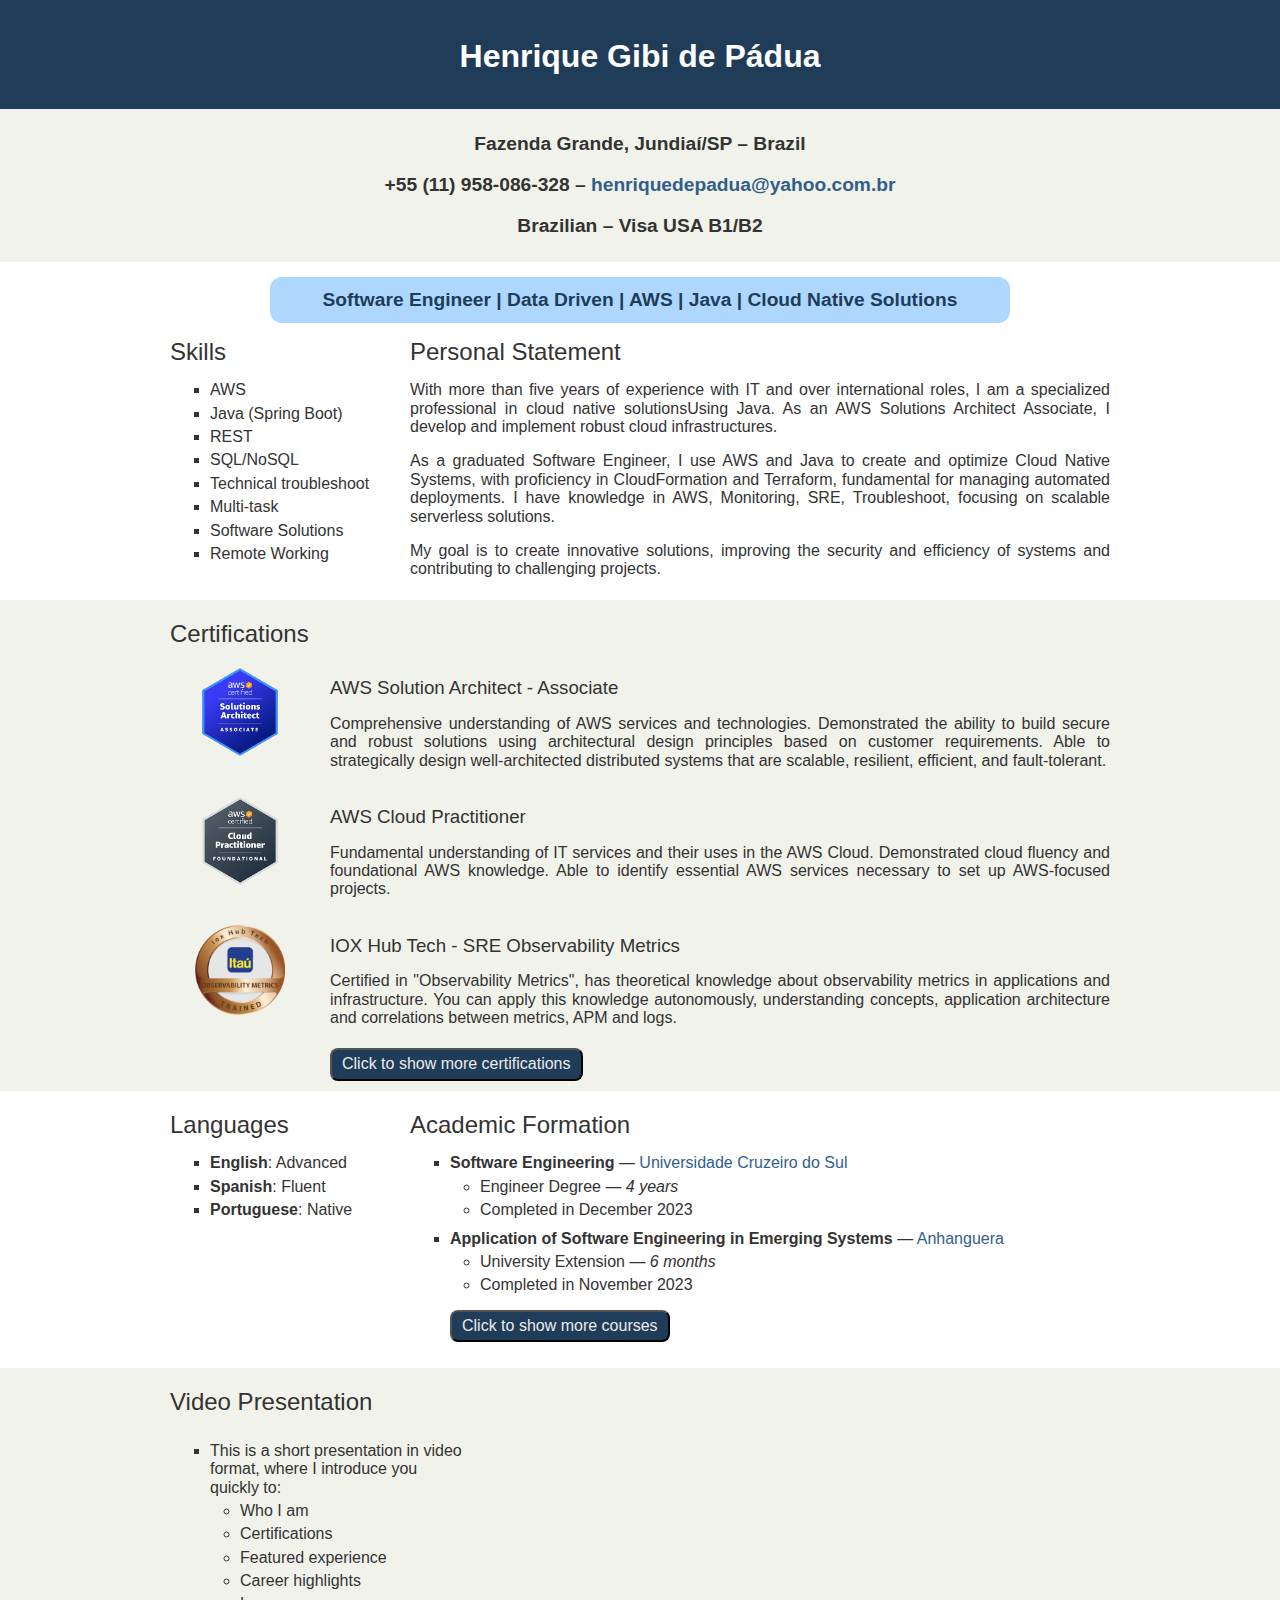
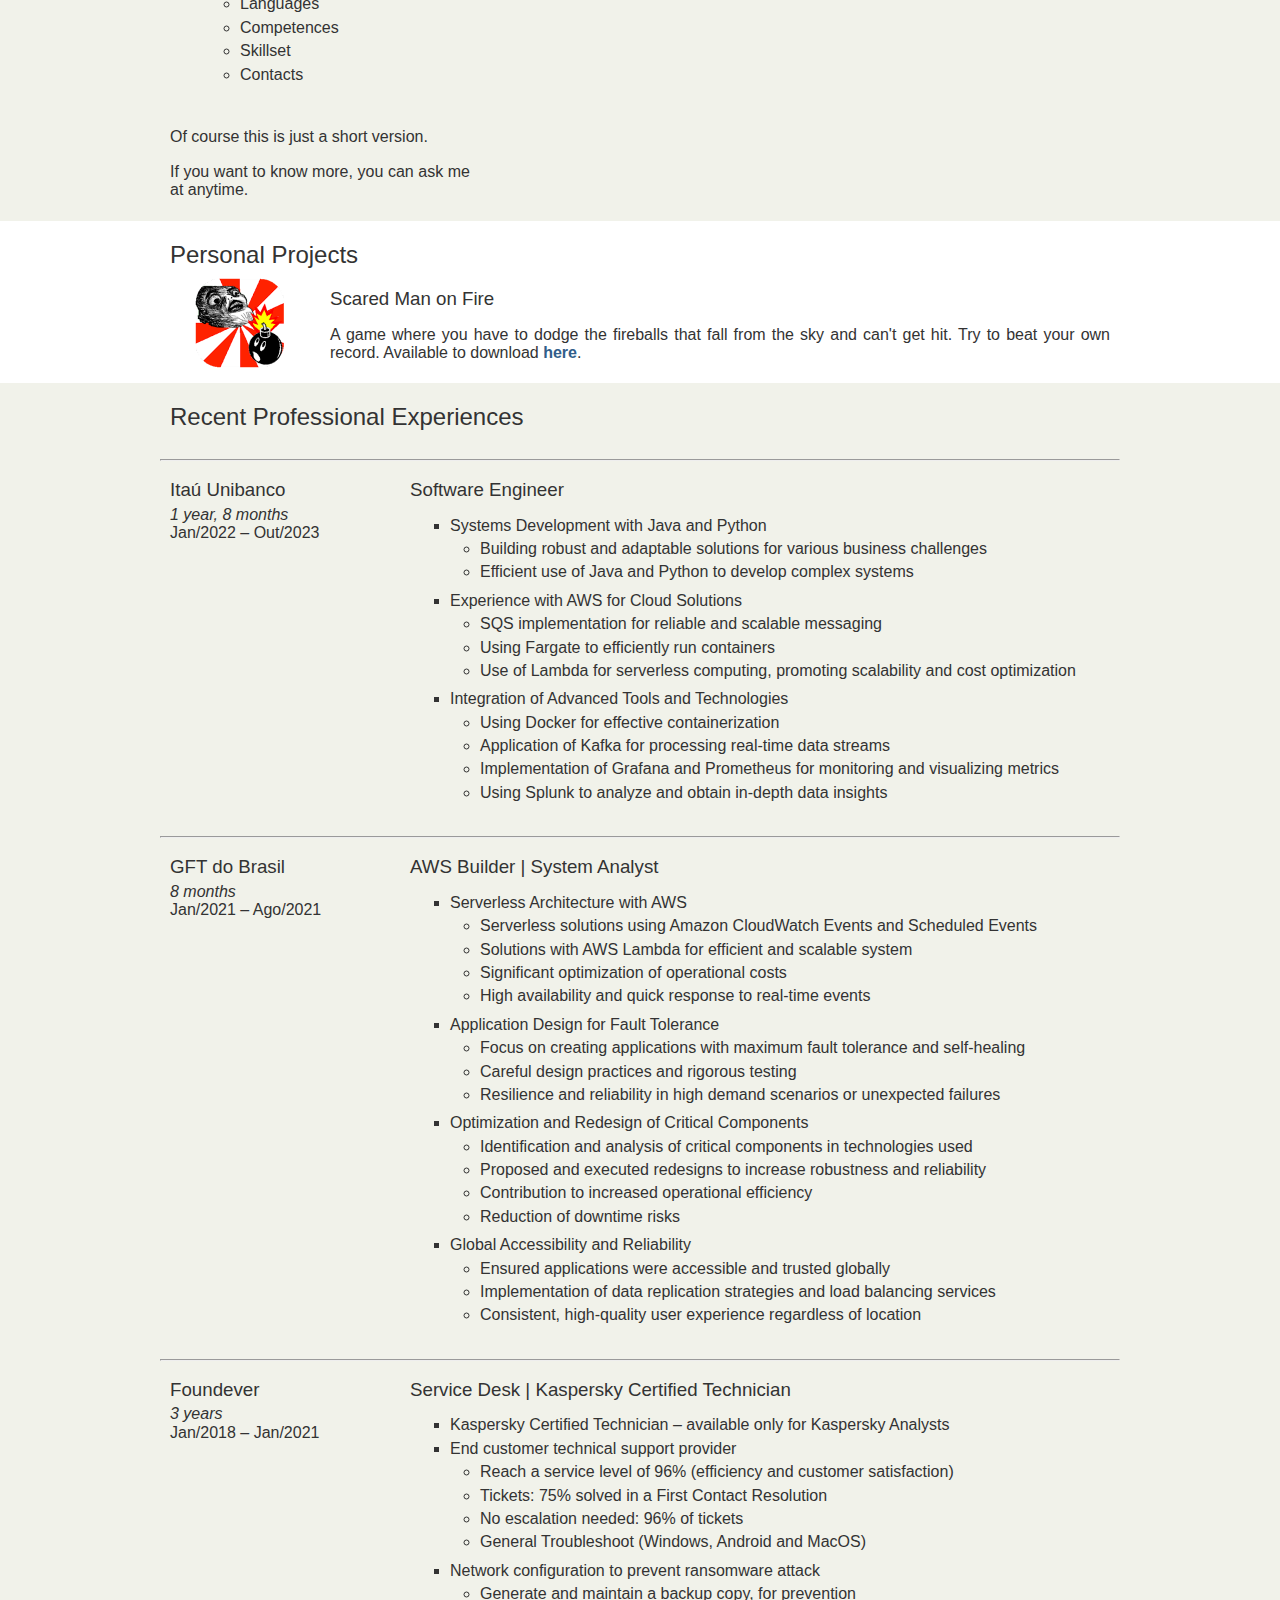
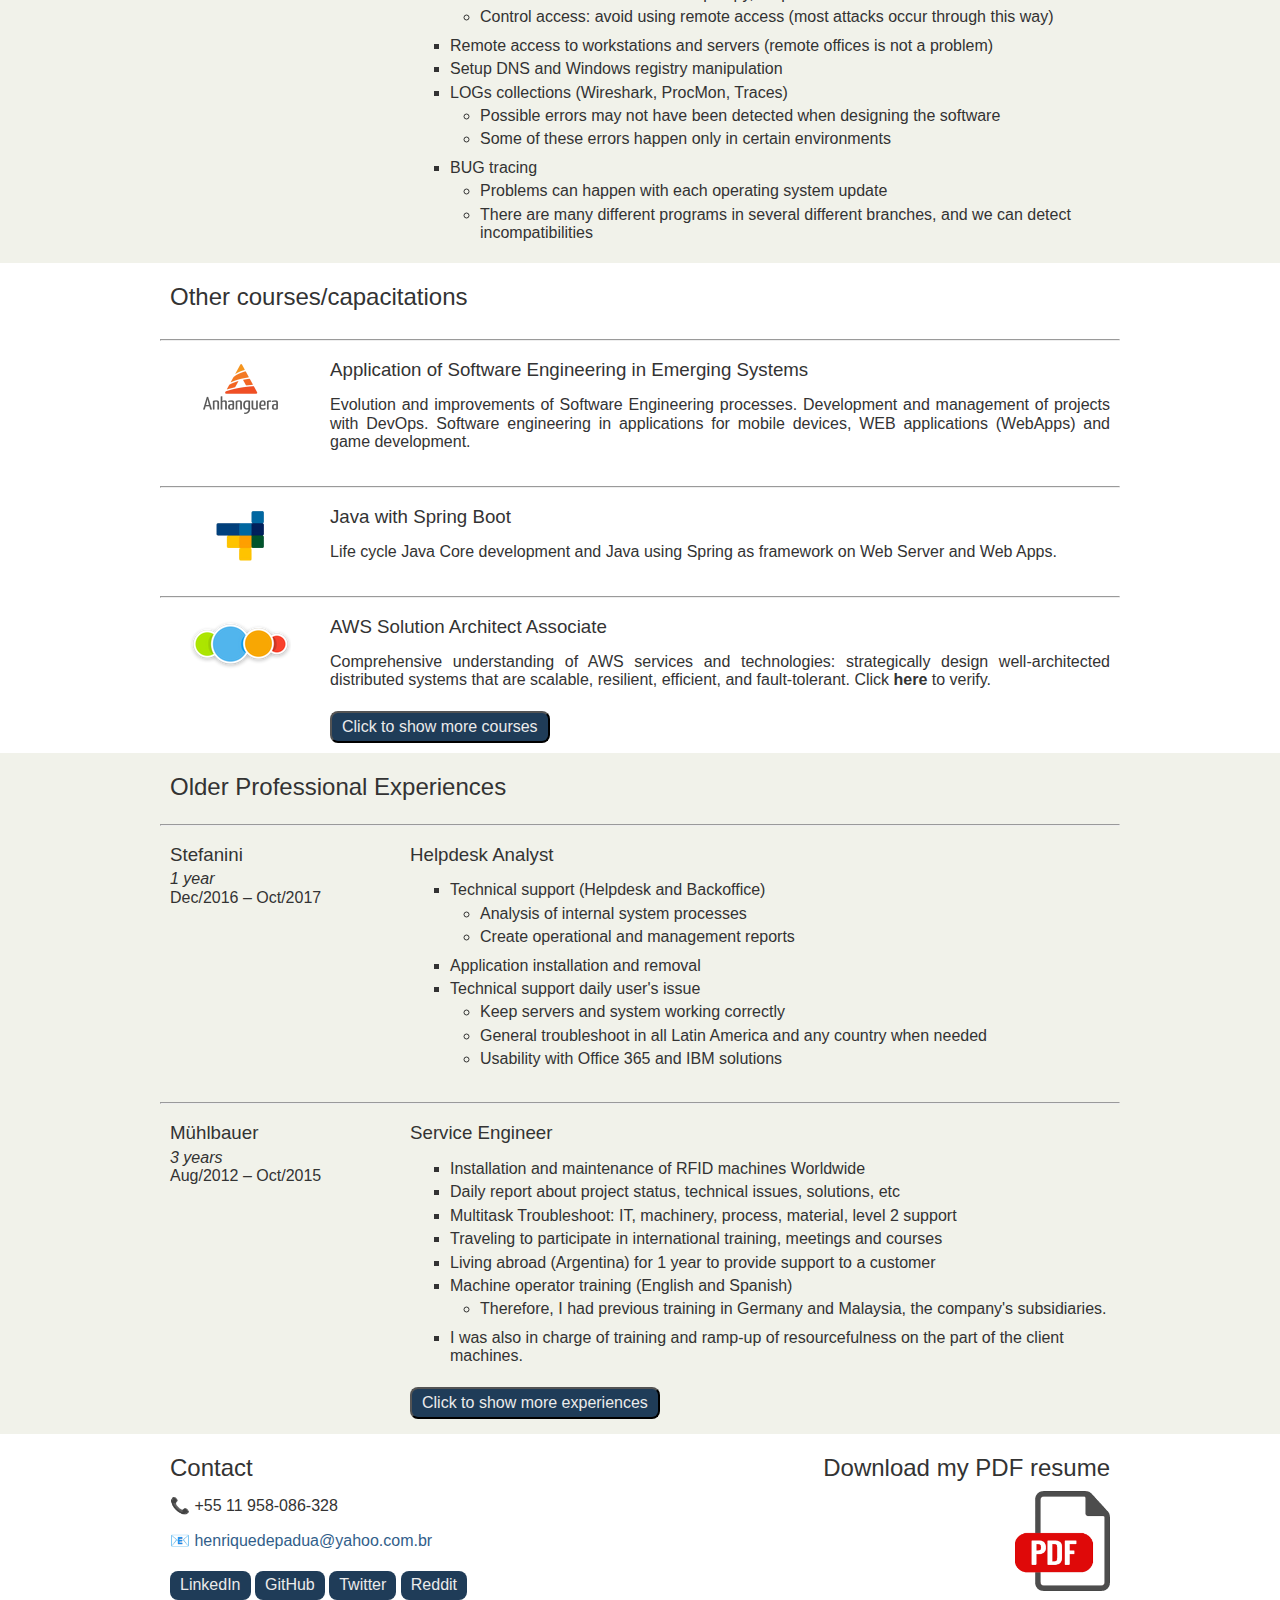
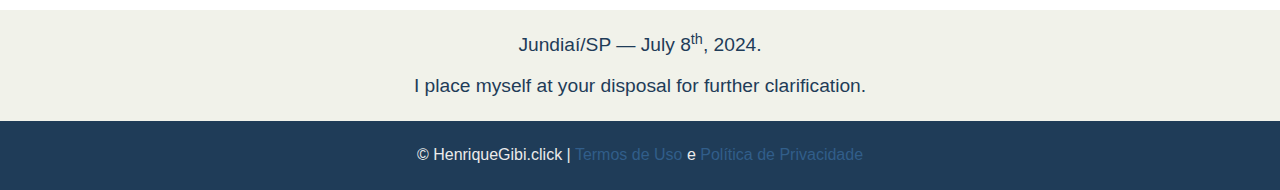
<file: index.html>
<!DOCTYPE html>
<!--

    BEFORE INSPECTING MY RESUME PAGE: thank you for inspecting my resume page!
    I am not a front-end engineer, so please, be patient with my code, hahahahaha!!!

-->
<html lang="en">

<head>
    <meta charset="UTF-8">
    <meta name="viewport" content="width=device-width, initial-scale=1.0">
    <meta name="description"
        content="Data Engineer which is able to propose Cloud Native Solution using AWS features." />
    <title>Henrique Gibi de Pádua</title>
    <link rel="icon" type="image/x-icon" href="img\favicon.png">
    <link rel="stylesheet" type="text/css" href="css\normalize.css">
    <link rel="stylesheet" type="text/css" href="css\style.css">
    <script async src="https://www.googletagmanager.com/gtag/js?id=G-5BGQCBH12Y"></script>
    <script>
        window.dataLayer = window.dataLayer || [];
        function gtag() { dataLayer.push(arguments); }
        gtag('js', new Date());
        gtag('config', 'G-5BGQCBH12Y');
    </script>
</head>

<body>
    <div class="header">
        <div class="linha">
            <header>
                <div class="coluna col12">
                    <br>
                    <h2 class="topo">Henrique Gibi de Pádua</h2>
                    <br>
                </div>
            </header>
        </div>
    </div>
    <div class="subheader">
        <div class="linha">
            <div class="coluna col12">
                <p>Fazenda Grande, Jundiaí/SP – Brazil</p>
                <p>+55 (11) 958-086-328 – <a href="mailto:henriquedepadua@yahoo.com.br">henriquedepadua@yahoo.com.br</a>
                </p>
                <p>Brazilian – Visa USA B1/B2</p>
            </div>
        </div>
    </div>
    <div class="linha">
        <section>
            <div class="coluna col12">
                <h1 id="titularidade">
                    Software Engineer | Data Driven | AWS | Java | Cloud Native Solutions
                </h1>
            </div>
        </section>
        <section>
            <div class="coluna col3">
                <h2>Skills</h2>
                <ul class="marcador-1">
                    <li>AWS</li>
                    <li>Java (Spring Boot)</li>
                    <li>REST</li>
                    <li>SQL/NoSQL</li>
                    <li>Technical troubleshoot</li>
                    <li>Multi-task</li>
                    <li>Software Solutions</li>
                    <li>Remote Working</li>
                    <!--
                    <li>Data Enginerring</li>
                    <li>AWS Cloud Computing</li>
                    <li>Data Warehouse</li>
                    <li>Data Warehouse</li>
                    <li>Data Modeling</li>
                    <li>Data Pipeline</li>
                    <li>Snowflake</li>
                    <li>ETL/ELT</li>
                    <li>Data Modeling</li>
                    <li>Snowflake</li>
                    <li>Data Pipeline</li>
                    <li>Python</li>
                    <li>ETL</li>
                    <li>SQL</li>
                    -->
                </ul>
            </div>
            <div class="coluna col9">
                <h2>Personal Statement</h2>
                <p>With more than five years of experience with IT and over international roles, I am a specialized professional in cloud native solutionsUsing Java. As an AWS Solutions Architect Associate, I develop and implement robust cloud infrastructures.</p>
                <p>As a graduated Software Engineer, I use AWS and Java to create and optimize Cloud Native Systems, with proficiency in CloudFormation and Terraform, fundamental for managing automated deployments. I have knowledge in AWS, Monitoring, SRE, Troubleshoot, focusing on scalable serverless solutions.</p>
                <p>My goal is to create innovative solutions, improving the security and efficiency of systems and contributing to challenging projects.</p>
                <!--
                <p>I am an enthusiastic professional about technology, specializing in cloud solutions and data analysis. As an AWS Solutions Architect Associate, I develop and implement robust cloud infrastructures.</p>
                <p>As a Data Engineer, I use Python and Java to optimize Data Pipelines, with proficiency in ETL and SQL, fundamental for managing large data sets and databases. I have knowledge in Data Warehouse, Data Modeling and experience with Snowflake, focusing on scalable data storage solutions.</p>
                <p>With attention to detail I excel at creating data models and transforming raw information into meaningful insights. My dedication to innovation motivates me to explore the technologies so that the solutions I develop are cutting edge.</p>
                <p>Fluent in English and Spanish, I have strong customer service experience and am committed to continuous learning.</p>
                <p>My goal is to create innovative solutions, improving the security and efficiency of systems and contributing to challenging projects. I am truly passionate, about shaping the future of data engineering and making contributions to projects that harness the power of information.</p>
                -->
            </div>
        </section>
    </div>
    <div class="background-beje">
        <div class="linha">
            <section>
                <div class="coluna col12">
                    <h2>Certifications</h2>
                </div>
            </section>
        </div>
    </div>
    <div class="background-beje">
        <div class="linha">
            <section>
                <div class="coluna col2">
                    <div>
                        <img class="img-icone" src="img\aws-certified-solutions-architect-associate.png">
                    </div>
                </div>
                <div class="coluna col10">
                    <div>
                        <h3>AWS Solution Architect - Associate</h3>
                        <p>Comprehensive understanding of AWS services and technologies. Demonstrated the ability to build secure and robust solutions using architectural design principles based on customer requirements. Able to strategically design well-architected distributed systems that are scalable, resilient, efficient, and fault-tolerant.</p>
                    </div>
                </div>
            </section>
        </div>
    </div>
    <div class="background-beje">
        <div class="linha">
            <section>
                <div class="coluna col2">
                    <div>
                        <img class="img-icone" src="img\aws-certified-cloud-practitioner.png">
                    </div>
                </div>
                <div class="coluna col10">
                    <div>
                        <h3>AWS Cloud Practitioner</h3>
                        <p>Fundamental understanding of IT services and their uses in the AWS Cloud. Demonstrated cloud fluency and foundational AWS knowledge. Able to identify essential AWS services necessary to set up AWS-focused projects.</p>
                    </div>
                </div>
            </section>
        </div>
    </div>
    <div class="background-beje">
        <div class="linha">
            <section>
                <div class="coluna col2">
                    <div>
                        <img class="img-icone" src="img\itau-metrics.png">
                    </div>
                </div>
                <div class="coluna col10">
                    <div>
                        <h3>IOX Hub Tech - SRE Observability Metrics</h3>
                        <p>Certified in "Observability Metrics", has theoretical knowledge about observability metrics in applications and infrastructure. You can apply this knowledge autonomously, understanding concepts, application architecture and correlations between metrics, APM and logs.</p>
                    </div>
                    <button class="botao" id="show1">
                        Click to show more certifications
                    </button>
                </div>
            </section>
        </div>
    </div>
    <div id="toggle1">
        <div class="background-beje">
            <div class="linha">
                <section>
                    <div class="coluna col2">
                        <div>
                            <img class="img-icone" src="img\oracle-cloud-infrastructure-fundations.png">
                        </div>
                    </div>
                    <div class="coluna col10">
                        <div>
                            <h3>Oracle Cloud Infrastructure Foundations - Associate</h3>
                            <p>Demonstrate fundamental knowledge of public cloud services provided by Oracle Cloud Infrastructure. </p>
                        </div>
                    </div>
                </section>
            </div>
        </div>
        <div class="background-beje">
            <div class="linha">
                <section>
                    <div class="coluna col2">
                        <div>
                            <img class="img-icone" src="img\cert-kaspersky.png">
                        </div>
                    </div>
                    <div class="coluna col10">
                        <div>
                            <h3>Kaspersky Certified Technician</h3>
                            <p>Fundamental understanding of Kaspersky home products and set up. Demonstrated ability to set up and troubleshoot most of issues. Able to support end customers.</p>
                        </div>
                    </div>
                </section>
            </div>
        </div>
    </div>
    <div class="linha">
        <div class="coluna col3">
            <h2>Languages</h2>
            <ul class="marcador-1">
                <li><b>English</b>: Advanced</li>
                <li><b>Spanish</b>: Fluent</li>
                <li><b>Portuguese</b>: Native</li>
            </ul>
        </div>
        <div class="coluna col9">
            <h2>Academic Formation</h2>
            <ul>
                <li class="marcador-1"><b>Software Engineering</b> &#8212 <a href="https://www.cruzeirodosulvirtual.com.br/graduacao/engenharia-de-software/" class="link" target="_blank">Universidade Cruzeiro do Sul</a></li>
                <li class="marcador-2">Engineer Degree &#8212 <i>4 years</i></li>
                <li class="marcador-2 next-li">Completed in December 2023</li>
                <li class="marcador-1"><b>Application of Software Engineering in Emerging Systems</b> &#8212 <a href="https://www.posanhanguera.com.br/evolucao-dos-softwares-aplicacao-da-engenharia-de-software-em-sistemas-emergentes-anhanguera-extensao/p" class="link" target="_blank">Anhanguera</a></li>
                <li class="marcador-2">University Extension &#8212 <i>6 months</i></li>
                <li class="marcador-2 next-li">Completed in November 2023</li>
                <button class="botao" id="show2">
                    Click to show more courses
                </button>
                <div id="toggle2">
                    <li class="marcador-1"><b>Biomedical Systems</b> &#8212 <a href="http://www.fatecsorocaba.edu.br/curso_sb.asp" class="link" target="_blank">Faculdade de Tecnologia de Sorocaba</a></li>
                    <li class="marcador-2">Technologist Degree &#8212 <i>3 years</i></li>
                    <li class="marcador-2 next-li">Completed in June 2011</li>
                </div>
            </ul>
        </div>
    </div>
    <div class="background-beje">
        <div class="linha">
            <section>
                <div class="coluna col12">
                    <h2>Video Presentation</h2>
                </div>
                <div class="coluna col4">
                    <ul>
                        <li class="marcador-1">This is a short presentation in video format, where I introduce you quickly to:</li>
                        <li class="marcador-2">Who I am</li>
                        <li class="marcador-2">Certifications</li>
                        <li class="marcador-2">Featured experience</li>
                        <li class="marcador-2">Career highlights</li>
                        <li class="marcador-2">Languages</li>
                        <li class="marcador-2">Competences</li>
                        <li class="marcador-2">Skillset</li>
                        <li class="marcador-2 next-li">Contacts</li><br>
                    </ul>
                    <p>Of course this is just a short version.</p>
                    <p>If you want to know more, you can ask me at anytime.</p>
                </div>
                <div class="coluna col8">
                    <iframe width="620" height="345" src="https://www.youtube.com/embed/YtdYRBsuwYM?si=_ZRmREzMg-uS3iiy"
                        title="YouTube video player" frameborder="0"
                        allow="accelerometer; autoplay; clipboard-write; encrypted-media; gyroscope; picture-in-picture; web-share"
                        referrerpolicy="strict-origin-when-cross-origin" allowfullscreen></iframe>
                </div>
            </section>
        </div>
    </div>
    <div class="background">
        <div class="linha">
            <section>
                <div class="coluna col12">
                    <h2>Personal Projects</h2>
                </div>
                <div class="coluna col2">
                    <div>
                        <img class="img-icone" src="img/smof.png">
                    </div>
                </div>
                <div class="coluna col10">
                    <div>
                        <h3>Scared Man on Fire</h3>
                        <p>A game where you have to dodge the fireballs that fall from the sky and can't get hit. Try to beat your own record. Available to download <a href="https://play.google.com/store/apps/details?id=blogdohenriquegibi.blogspot.com.scaredmanonfire" class="link" target="_blank"><strong>here</strong></a>.</p>
                    </div>
                </div>
            </section>
        </div>
    </div>
    <div class="background-beje">
        <div class="linha">
            <div class="coluna col12">
                <h2>Recent Professional Experiences</h2>
            </div>
        </div>
        <div class="linha">
            <hr>
            <div class="coluna col3">
                <h3>Itaú Unibanco</h3>
                <i>1 year, 8 months</i><br>
                Jan/2022 – Out/2023
            </div>
            <div class="coluna col9">
                <h3>Software Engineer</h3>
                <ul>
                    <li class="marcador-1">Systems Development with Java and Python</li>
                    <li class="marcador-2">Building robust and adaptable solutions for various business challenges</li>
                    <li class="marcador-2 next-li">Efficient use of Java and Python to develop complex systems</li>
                    <li class="marcador-1">Experience with AWS for Cloud Solutions</li>
                    <li class="marcador-2">SQS implementation for reliable and scalable messaging</li>
                    <li class="marcador-2">Using Fargate to efficiently run containers</li>
                    <li class="marcador-2 next-li">Use of Lambda for serverless computing, promoting scalability and cost optimization</li>
                    <li class="marcador-1">Integration of Advanced Tools and Technologies</li>
                    <li class="marcador-2">Using Docker for effective containerization</li>
                    <li class="marcador-2">Application of Kafka for processing real-time data streams</li>
                    <li class="marcador-2">Implementation of Grafana and Prometheus for monitoring and visualizing metrics</li>
                    <li class="marcador-2">Using Splunk to analyze and obtain in-depth data insights</li>
                </ul>
            </div>
        </div>
        <div class="linha">
            <hr>
            <div class="coluna col3">
                <h3>GFT do Brasil</h3>
                <i>8 months</i><br>
                Jan/2021 – Ago/2021
            </div>
            <div class="coluna col9">
                <h3>AWS Builder | System Analyst</h3>
                <ul>
                    <li class="marcador-1">Serverless Architecture with AWS</li>
                    <li class="marcador-2">Serverless solutions using Amazon CloudWatch Events and Scheduled Events</li>
                    <li class="marcador-2">Solutions with AWS Lambda for efficient and scalable system</li>
                    <li class="marcador-2">Significant optimization of operational costs</li>
                    <li class="marcador-2 next-li">High availability and quick response to real-time events</li>
                    <li class="marcador-1">Application Design for Fault Tolerance</li>
                    <li class="marcador-2">Focus on creating applications with maximum fault tolerance and self-healing</li>
                    <li class="marcador-2">Careful design practices and rigorous testing</li>
                    <li class="marcador-2 next-li">Resilience and reliability in high demand scenarios or unexpected failures</li>
                    <li class="marcador-1">Optimization and Redesign of Critical Components</li>
                    <li class="marcador-2">Identification and analysis of critical components in technologies used</li>
                    <li class="marcador-2">Proposed and executed redesigns to increase robustness and reliability</li>
                    <li class="marcador-2">Contribution to increased operational efficiency</li>
                    <li class="marcador-2 next-li">Reduction of downtime risks</li>
                    <li class="marcador-1">Global Accessibility and Reliability</li>
                    <li class="marcador-2">Ensured applications were accessible and trusted globally</li>
                    <li class="marcador-2">Implementation of data replication strategies and load balancing services</li>
                    <li class="marcador-2">Consistent, high-quality user experience regardless of location</li>
                </ul>
            </div>
        </div>
        <div class="linha">
            <hr>
            <div class="coluna col3">
                <h3>Foundever</h3>
                <i>3 years</i><br>
                Jan/2018 – Jan/2021
            </div>
            <div class="coluna col9">
                <h3>Service Desk | Kaspersky Certified Technician</h3>
                <ul>
                    <li class="marcador-1">Kaspersky Certified Technician – available only for Kaspersky Analysts</li>
                    <li class="marcador-1">End customer technical support provider</li>
                    <li class="marcador-2">Reach a service level of 96% (efficiency and customer satisfaction)</li>
                    <li class="marcador-2">Tickets: 75% solved in a First Contact Resolution </li>
                    <li class="marcador-2">No escalation needed: 96% of tickets</li>
                    <li class="marcador-2 next-li">General Troubleshoot (Windows, Android and MacOS)</li>
                    <li class="marcador-1">Network configuration to prevent ransomware attack</li>
                    <li class="marcador-2">Generate and maintain a backup copy, for prevention</li>
                    <li class="marcador-2 next-li">Control access: avoid using remote access (most attacks occur through this way)</li>
                    <li class="marcador-1">Remote access to workstations and servers (remote offices is not a problem)</li>
                    <li class="marcador-1">Setup DNS and Windows registry manipulation</li>
                    <li class="marcador-1">LOGs collections (Wireshark, ProcMon, Traces)</li>
                    <li class="marcador-2">Possible errors may not have been detected when designing the software</li>
                    <li class="marcador-2 next-li">Some of these errors happen only in certain environments</li>
                    <li class="marcador-1">BUG tracing</li>
                    <li class="marcador-2">Problems can happen with each operating system update</li>
                    <li class="marcador-2">There are many different programs in several different branches, and we can detect incompatibilities</li>
                </ul>
            </div>
        </div>
    </div>
    <div class="background">
        <div class="linha">
            <div class="coluna col12">
                <h2>Other courses/capacitations</h2>
            </div>
        </div>
        <div class="linha">
            <hr>
            <div class="coluna col2">
                <img class="img-course" src="img/anhanguera.png">
            </div>
            <div class="coluna col10">
                <h3>Application of Software Engineering in Emerging Systems</h3>
                <p>Evolution and improvements of Software Engineering processes. Development and management of projects with DevOps. Software engineering in applications for mobile devices, WEB applications (WebApps) and game development.</p>
            </div>
        </div>
        <div class="linha">
            <hr>
            <div class="coluna col2">
                <img class="img-course" src="img/targettrust.png">
            </div>
            <div class="coluna col10">
                <h3>Java with Spring Boot</h3>
                <p>Life cycle Java Core development and Java using Spring as framework on Web Server and Web Apps.</p>
            </div>
        </div>
        <div class="linha">
            <hr>
            <div class="coluna col2">
                <img class="img-course" src="img/cantril.png">
            </div>
            <div class="coluna col10">
                <h3>AWS Solution Architect Associate</h3>
                <p>Comprehensive understanding of AWS services and technologies: strategically design well-architected distributed systems that are scalable, resilient, efficient, and fault-tolerant. Click <a target="_blank"><strong>here</strong></a> to verify.</p>
                <button class="botao" id="show3">
                    Click to show more courses
                </button>
            </div>
        </div>
        <div id="toggle3">
            <div class="linha">
                <hr>
                <div class="coluna col2">
                    <img class="img-course" src="img/udemy3.png">
                </div>
                <div class="coluna col10">
                    <h3>AWS DevOps - Dynamic Website</h3>
                    <p>Hosted a dynamic website using some AWS serverless services, such as CDN, S3 and Lambda. Click <a href="https://www.udemy.com/certificate/UC-72cef1e1-0626-42ed-bbbf-55ee73c1dd15/" class="link" target="_blank"><strong>here</strong></a> to verify.</p>
                </div>
            </div>
            <div class="linha">
                <hr>
                <div class="coluna col2">
                    <img class="img-course" src="img/udemy2.png">
                </div>
                <div class="coluna col10">
                    <h3>TDD in Java</h3>
                    <p>Test Driven Development: write test first, then the code itself. Understand the pairing code. Click <a href="https://udemy-certificate.s3.amazonaws.com/image/UC-004a4856-b78c-4bfc-9c44-d7a62d93a2de.jpg" class="link" target="_blank"><strong>here</strong></a> to verify.</p>
                </div>
            </div>
            <div class="linha">
                <hr>
                <div class="coluna col2">
                    <img class="img-course" src="img/udemy2.png">
                </div>
                <div class="coluna col10">
                    <h3>Technical Writing</h3>
                    <p>How to write API Software documentation with swagger with example. Click <a href="https://www.udemy.com/certificate/UC-fa8f59b7-b642-4fab-97f5-eab1d75acb57/" class="link" target="_blank"><strong>here</strong></a> to verify.</p>
                </div>
            </div>
            <div class="linha">
                <hr>
                <div class="coluna col2">
                    <img class="img-course" src="img/educandoweb.png">
                </div>
                <div class="coluna col10">
                    <h3>Java Software Development - OOP - Spring Web</h3>
                    <p>The most complete Java Software Development OOP and with Spring for Web in brazilian Portuguese. Click <a href="https://www.udemy.com/certificate/UC-a0701fff-37f0-4b74-b4e1-c5e1478303f5/" class="link" target="_blank"><strong>here</strong></a> to verify.</p>
                </div>
            </div>
            <div class="linha">
                <hr>
                <div class="coluna col2">
                    <img class="img-course" src="img/udemy2.png">
                </div>
                <div class="coluna col10">
                    <h3>Node.JS Introduction</h3>
                    <p>A Node.JS elementary course. Builded a simple API using Express. Click <a href="https://www.udemy.com/certificate/UC-89d3d4b6-faad-4a6d-b3c0-6bfdffdc99b3/" class="link" target="_blank"><strong>here</strong></a> to verify.</p>
                </div>
            </div>
            <div class="linha">
                <hr>
                <div class="coluna col2">
                    <img class="img-course" src="img/udemy1.png">
                </div>
                <div class="coluna col10">
                    <h3>Git + GitHub</h3>
                    <p>Tool used to manage multiple versions of source code edits that are then transferred to files in a Git repository, GitHub serves as a location for uploading copies of a Git repository. Click <a href="http://ude.my/UC-3bfbe785-71aa-451b-ab71-8ffd5a629120" class="link" target="_blank"><strong>here</strong></a> to verify.</p>
                </div>
            </div>
            <div class="linha">
                <hr>
                <div class="coluna col2">
                    <img class="img-course" src="img/educandoweb.png">
                </div>
                <div class="coluna col10">
                    <h3>Algorithms and Programming Logic</h3>
                    <p>Complete course of algorithms and programming logic covering the languages C, C++, C#, Java and Python. Click <a href="https://www.udemy.com/certificate/UC-8f811210-21b4-47f1-a201-79334f51c640/" class="link" target="_blank"><strong>here</strong></a> to verify.</p>
                </div>
            </div>
        </div>
    </div>
    <div class="background-beje">
        <div class="linha">
            <div class="coluna col12">
                <h2>Older Professional Experiences</h2>
            </div>
            <div class="linha">
                <hr>
                <div class="coluna col3">
                    <h3>Stefanini</h3>
                    <i>1 year</i><br>
                    Dec/2016 – Oct/2017
                </div>
                <div class="coluna col9">
                    <h3>Helpdesk Analyst</h3>
                    <ul>
                        <li class="marcador-1">Technical support (Helpdesk and Backoffice)</li>
                        <li class="marcador-2">Analysis of internal system processes</li>
                        <li class="marcador-2 next-li">Create operational and management reports</li>
                        <li class="marcador-1">Application installation and removal</li>
                        <li class="marcador-1">Technical support daily user's issue</li>
                        <li class="marcador-2">Keep servers and system working correctly</li>
                        <li class="marcador-2">General troubleshoot in all Latin America and any country when needed</li>
                        <li class="marcador-2">Usability with Office 365 and IBM solutions</li>
                    </ul>
                </div>
            </div>
            <div class="linha">
                <hr>
                <div class="coluna col3">
                    <h3>Mühlbauer</h3>
                    <i>3 years</i><br>
                    Aug/2012 – Oct/2015
                </div>
                <div class="coluna col9">
                    <h3>Service Engineer</h3>
                    <ul>
                        <li class="marcador-1">Installation and maintenance of RFID machines Worldwide</li>
                        <li class="marcador-1">Daily report about project status, technical issues, solutions, etc</li>
                        <li class="marcador-1">Multitask Troubleshoot: IT, machinery, process, material, level 2 support</li>
                        <li class="marcador-1">Traveling to participate in international training, meetings and courses</li>
                        <li class="marcador-1">Living abroad (Argentina) for 1 year to provide support to a customer</li>
                        <li class="marcador-1">Machine operator training (English and Spanish)</li>
                        <li class="marcador-2 next-li">Therefore, I had previous training in Germany and Malaysia, the company's subsidiaries.</li>
                        <li class="marcador-1">I was also in charge of training and ramp-up of resourcefulness on the part of the client machines.</li>
                    </ul>
                    <button class="botao" id="show4">
                        Click to show more experiences
                    </button>
                </div>
            </div>
            <div id="toggle4">
                <div class="linha">
                    <hr>
                    <div class="coluna col3">
                        <h3>Santa Casa de BH</h3>
                        <i>1 year</i><br>
                        Sep/2011 – Aug/2011
                    </div>
                    <div class="coluna col9">
                        <h3>Technical Team Leader</h3>
                        <ul>
                            <li class="marcador-1">Technical team supervisoning</li>
                            <li class="marcador-1">Deployment of a system to manage the medical device's maintenance</li>
                            <li class="marcador-1">Inventory control</li>
                            <li class="marcador-1">Reduction of Clinical Engineering costs through suppliers and third parties: saving resources and time</li>
                        </ul>
                    </div>
                </div>
                <div class="linha">
                    <hr>
                    <div class="coluna col3">
                        <h3>Medsystem Hospitalar</h3>
                        <i>1 year</i><br>
                        Jun/2010 – Jun/2011
                    </div>
                    <div class="coluna col9">
                        <h3>Clinical Engineering - Internship</h3>
                        <ul>
                            <li class="marcador-1">Internship in a Clinical Engineering company that provides services in a hospital in Sorocaba. Preventive and corrective maintenance of medical equipment and supply of hospital compressed air. Provision of technical support in the sectors, for example, emergency room, intensive care unit for children and adults, operating room, maternity. Zeal to the stock of medical gases in order to never let him end up in the hospital.</li>
                            <li class="marcador-1">Support urological surgery video, accompany the doctor during the procedure, assisted by: surgical camera, laser, surgical arcing device (on live radiography), and any complications related to the equipment.</li>
                            <li class="marcador-1">Despite the above mentioned. I developed a list of preventive maintenance protocols for an anesthesia cart, which made the process of checking the items more practical,  taking less time.</li>
                        </ul>
                    </div>
                </div>
                <div class="linha">
                    <hr>
                    <div class="coluna col3">
                        <h3>Fatec-SO</h3>
                        <i>1 year</i><br>
                        May/2007 – Jun/2008
                    </div>
                    <div class="coluna col9">
                        <h3>Mechanical Design - Internship</h3>
                        <ul>
                            <li class="marcador-1">Approved in an internal selection process, I was assigned to:</li>
                            <li class="marcador-2">Attend students (like myself, at the time) in the Mechanical Design Lab and support the use of AutoCAD® software, solving doubts about its operation.</li>
                            <li class="marcador-2">I provided range of services in Multidisciplinary Laboratory so that students could use the academic computers for academic purposes, although it was not related to mechanical design.</li>
                            <li class="marcador-2 next-li">Participate in various activities such as posters and slideshows at science fairs and for candidates for the entrance exam.</li>
                        </ul>
                    </div>
                </div>
                <div class="linha">
                    <hr>
                    <div class="coluna col3">
                        <h3>2º GAC-AP</h3>
                        <i>3 years</i><br>
                        Mar/2003 – Mar/2006
                    </div>
                    <div class="coluna col9">
                        <h3>Soldier - Brazilian's Army</h3>
                        <ul>
                            <li class="marcador-1">Military Training:</li>
                            <li class="marcador-2">Meticulousness</li>
                            <li class="marcador-2">Precision</li>
                            <li class="marcador-2 next-li">Collective Feeling</li>
                            <li class="marcador-1">Graduation training for higher levels</li>
                            <li class="marcador-1">Activities with society</li>
                        </ul>
                    </div>
                </div>
            </div>
        </div>
    </div>
    <div class="background">
        <div class="linha">
            <div class="coluna col6">
                <h2>Contact</h2>
                <p>&#128222; +55 11 958-086-328</p>
                <p>&#128231; <a href="mailto:henriquedepadua@yahoo.com.br">henriquedepadua@yahoo.com.br</a></p>
                <a href="https://www.linkedin.com/in/henriquedepadua/" target="_blank" class="botao">LinkedIn</a>
                <a href="https://github.com/henriquegibi" target="_blank" class="botao">GitHub</a>
                <a href="https://twitter.com/henriquegibi/" target="_blank" class="botao">Twitter</a>
                <a href="https://www.reddit.com/user/henrique-gibi" target="_blank" class="botao">Reddit</a>
            </div>
            <div class="coluna col6 downloadPdf">
                <h2>Download my PDF resume</h2>
                <a href="pdf\Henrique - Resume.pdf" target="_blank" download>
                    <img class="img-pdf" src="img\downloadpdf.png" alt="Resume - Henrique">
                </a>
            </div>
        </div>
    </div>
    <div class="background-beje">
        <div class="linha">
            <div class="coluna col12">
                <p class="disposicao">Jundiaí/SP &#8212 July 8<sup>th</sup>, 2024.</p>
                <p class="disposicao">I place myself at your disposal for further clarification. </p>
            </div>
        </div>
    </div>
    <div class="footer">
        <div class="linha">
            <footer>
                <div class="coluna col12">
                    <span>&copy; HenriqueGibi.click | <a href="termosdeuso.html">Termos de Uso</a> e <a
                            href="politicadeprivacidade.html">Política de Privacidade</a></span>
                </div>
            </footer>
        </div>
    </div>
<script src="js\resume.js"></script>
</body>

</html>
</file>
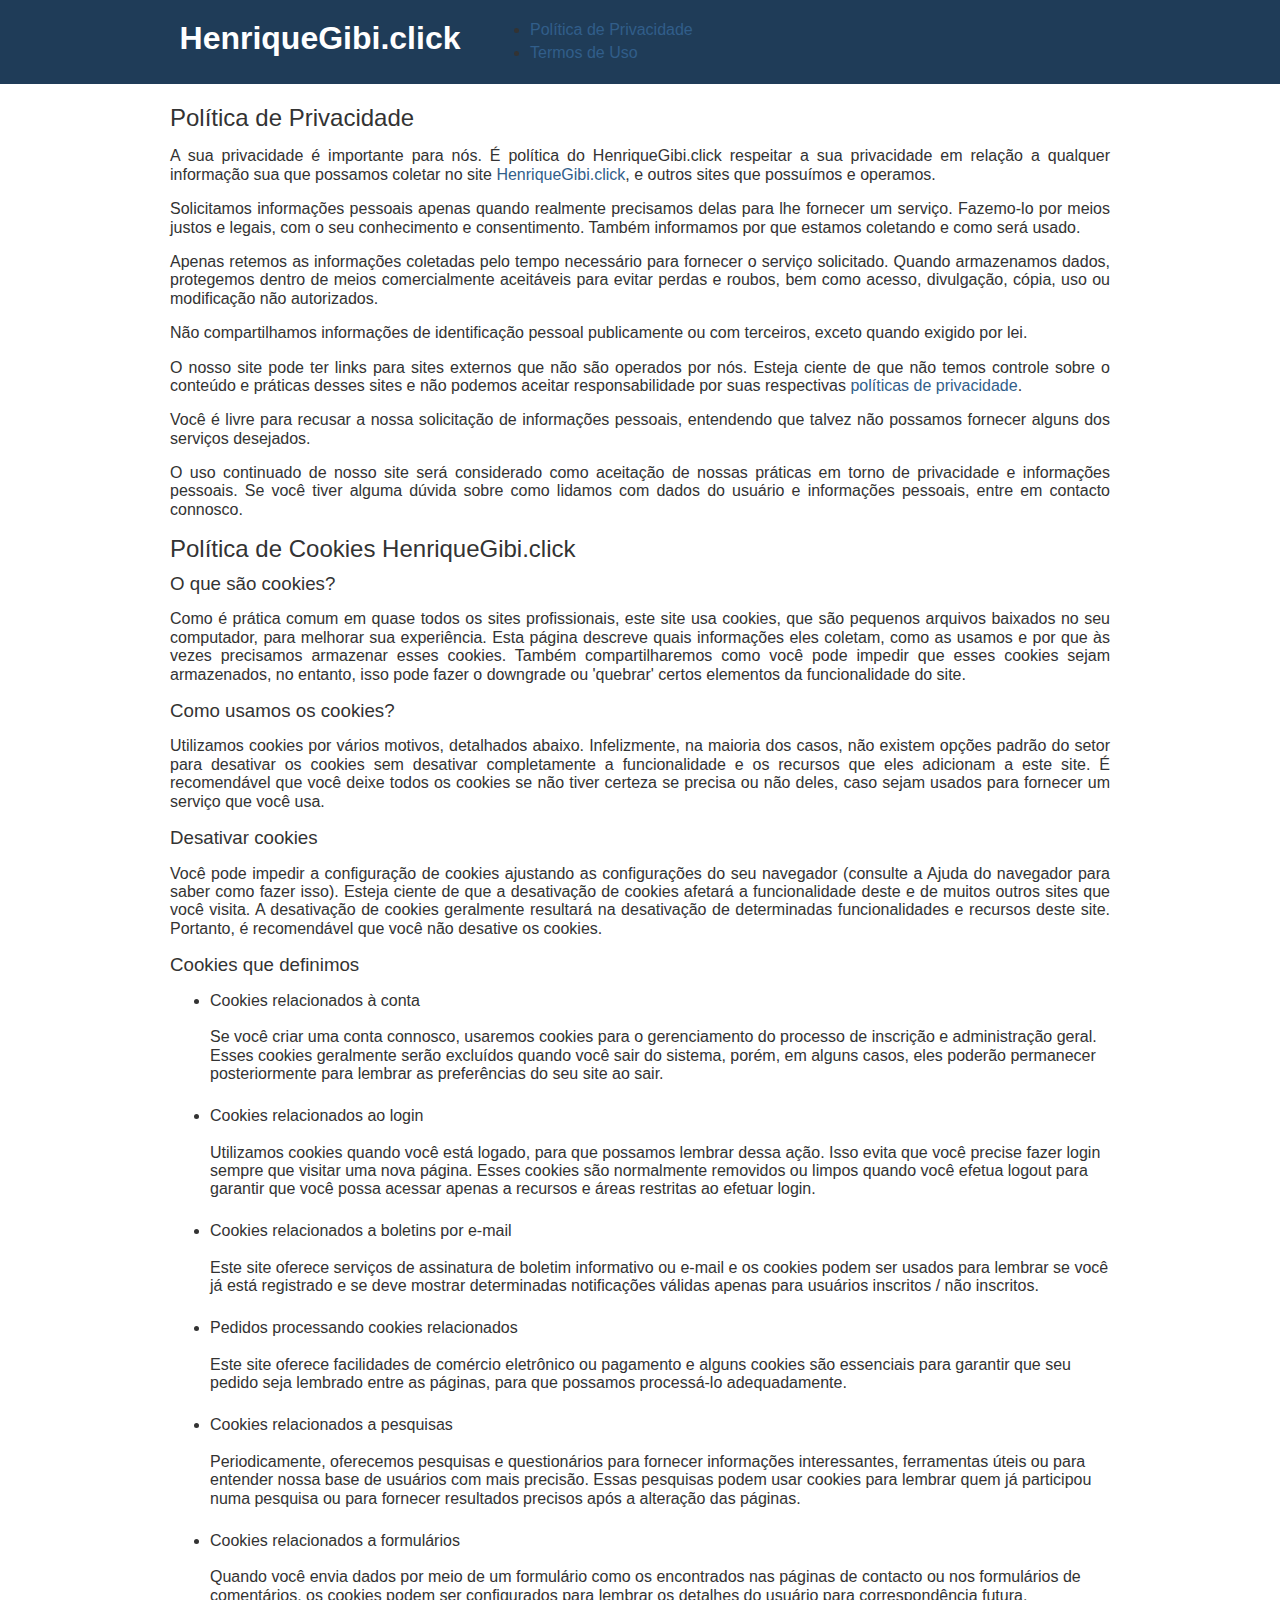
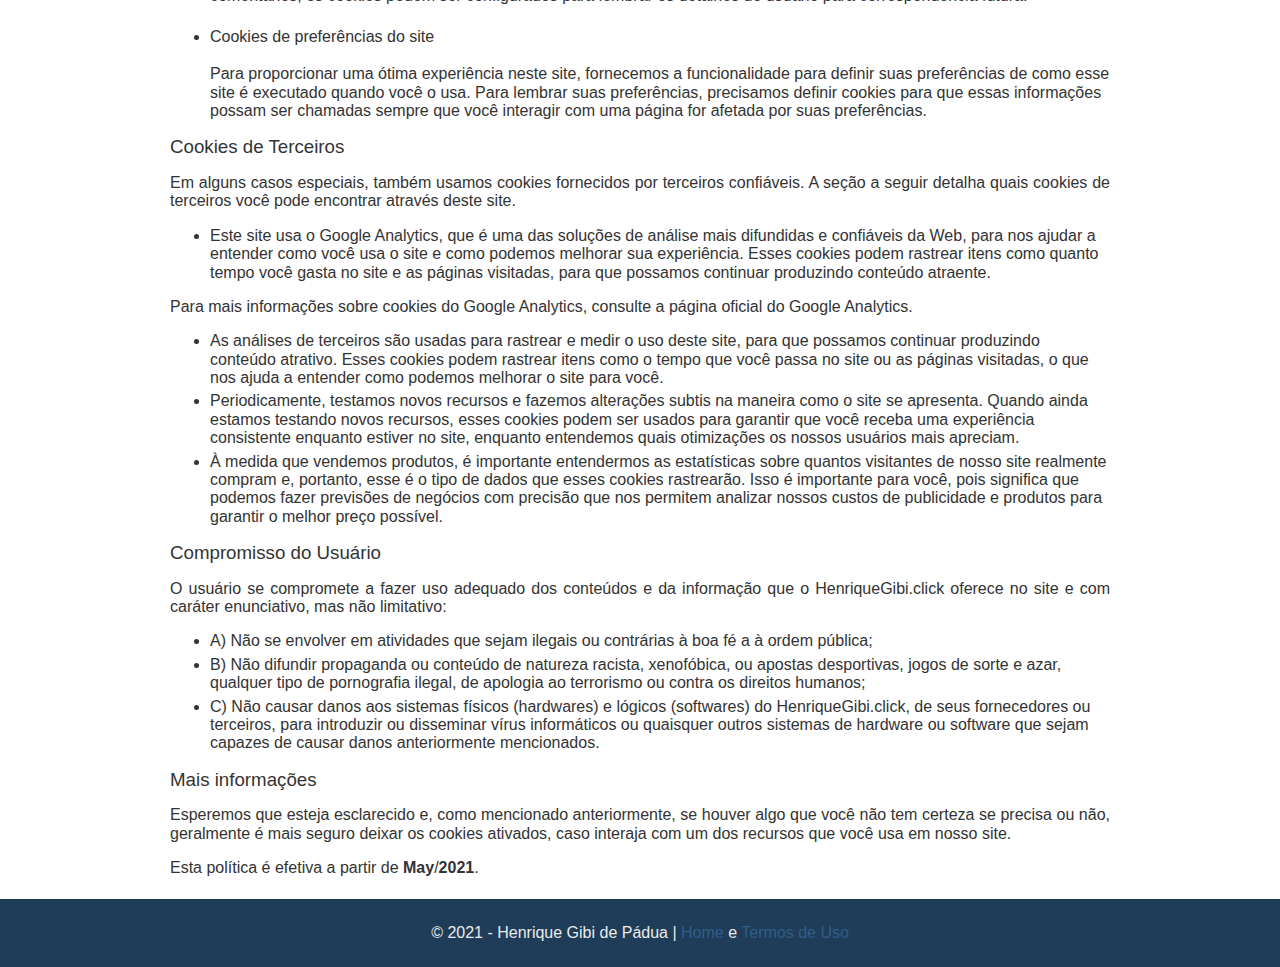
<file: politicadeprivacidade.html>
<!DOCTYPE html>
<html lang="en">
<head>
    <meta charset="UTF-8">
    <meta name="viewport" content="width=device-width, initial-scale-1.0">
    <title>Política de Privacidade | Henrique Gibi de Pádua</title>
    <link rel="icon" type="image/x-icon" href="img/favicon.ico">
    <meta name="description" content="Are you looking for a professional which is able to propose a Cloud Native Solution using AWS Serverless features? Good news! You are not looking anymore: I am right here." />
    <meta name="viewport" content="width=device-width, initial-scale=1">
    <link rel="stylesheet" href="css/normalize.css" />
    <link rel="stylesheet" href="css/style.css" />
    <script async src="https://www.googletagmanager.com/gtag/js?id=G-5BGQCBH12Y"></script>
    <script>
        window.dataLayer = window.dataLayer || [];
        function gtag(){dataLayer.push(arguments);}
        gtag('js', new Date());
        gtag('config', 'G-5BGQCBH12Y');
    </script>
</head>
<body>
    <div class="header">
        <div class="linha">
            <header>
                <div class="coluna col4">
                    <h2 class="logo topo">HenriqueGibi.click</h1>
                </div>
                <div class="coluna col8">
                    <nav>
                        <ul class="menu inline sem-marcador">
                            <li><a href="politicadeprivacidade.html">Política de Privacidade</a></li>
                            <li><a href="termosdeuso.html">Termos de Uso</a></li>
                        </ul>
                    </nav>
                </div>
            </header>
        </div>
    </div>
    <div class="linha">
        <section>
            <div class="coluna col12">
                <h2>Política de Privacidade</h2>
                <p>A sua privacidade é importante para nós. É política do HenriqueGibi.click respeitar a sua privacidade em relação a qualquer
                    informação sua que possamos coletar no site <a href='index.html'>HenriqueGibi.click</a>, e outros sites que possuímos e operamos.</p>
                <p>Solicitamos informações pessoais apenas quando realmente precisamos delas para lhe fornecer um serviço. Fazemo-lo por
                    meios justos e legais, com o seu conhecimento e consentimento. Também informamos por que estamos coletando e como
                    será usado. </p>
                <p>Apenas retemos as informações coletadas pelo tempo necessário para fornecer o serviço solicitado. Quando armazenamos
                    dados, protegemos dentro de meios comercialmente aceitáveis ​​para evitar perdas e roubos, bem como acesso,
                    divulgação, cópia, uso ou modificação não autorizados.</p>
                <p>Não compartilhamos informações de identificação pessoal publicamente ou com terceiros, exceto quando exigido por lei.
                </p>
                <p>O nosso site pode ter links para sites externos que não são operados por nós. Esteja ciente de que não temos controle
                    sobre o conteúdo e práticas desses sites e não podemos aceitar responsabilidade por suas respectivas <a
                        href='https://politicaprivacidade.com' target='_BLANK'>políticas de privacidade</a>. </p>
                <p>Você é livre para recusar a nossa solicitação de informações pessoais, entendendo que talvez não possamos fornecer
                    alguns dos serviços desejados.</p>
                <p>O uso continuado de nosso site será considerado como aceitação de nossas práticas em torno de privacidade e
                    informações pessoais. Se você tiver alguma dúvida sobre como lidamos com dados do usuário e informações pessoais,
                    entre em contacto connosco.</p>
                <h2>Política de Cookies HenriqueGibi.click</h2>
                <h3>O que são cookies?</h3>
                <p>Como é prática comum em quase todos os sites profissionais, este site usa cookies, que são pequenos arquivos baixados
                    no seu computador, para melhorar sua experiência. Esta página descreve quais informações eles coletam, como as
                    usamos e por que às vezes precisamos armazenar esses cookies. Também compartilharemos como você pode impedir que
                    esses cookies sejam armazenados, no entanto, isso pode fazer o downgrade ou 'quebrar' certos elementos da
                    funcionalidade do site.</p>
                <h3>Como usamos os cookies?</h3>
                <p>Utilizamos cookies por vários motivos, detalhados abaixo. Infelizmente, na maioria dos casos, não existem opções
                    padrão do setor para desativar os cookies sem desativar completamente a funcionalidade e os recursos que eles
                    adicionam a este site. É recomendável que você deixe todos os cookies se não tiver certeza se precisa ou não deles,
                    caso sejam usados ​​para fornecer um serviço que você usa.</p>
                <h3>Desativar cookies</h3>
                <p>Você pode impedir a configuração de cookies ajustando as configurações do seu navegador (consulte a Ajuda do
                    navegador para saber como fazer isso). Esteja ciente de que a desativação de cookies afetará a funcionalidade deste
                    e de muitos outros sites que você visita. A desativação de cookies geralmente resultará na desativação de
                    determinadas funcionalidades e recursos deste site. Portanto, é recomendável que você não desative os cookies.</p>
                <h3>Cookies que definimos</h3>
                <ul>
                    <li> Cookies relacionados à conta<br><br> Se você criar uma conta connosco, usaremos cookies para o gerenciamento do
                        processo de inscrição e administração geral. Esses cookies geralmente serão excluídos quando você sair do
                        sistema, porém, em alguns casos, eles poderão permanecer posteriormente para lembrar as preferências do seu site
                        ao sair.<br><br> </li>
                    <li> Cookies relacionados ao login<br><br> Utilizamos cookies quando você está logado, para que possamos lembrar
                        dessa ação. Isso evita que você precise fazer login sempre que visitar uma nova página. Esses cookies são
                        normalmente removidos ou limpos quando você efetua logout para garantir que você possa acessar apenas a recursos
                        e áreas restritas ao efetuar login.<br><br> </li>
                    <li> Cookies relacionados a boletins por e-mail<br><br> Este site oferece serviços de assinatura de boletim
                        informativo ou e-mail e os cookies podem ser usados ​​para lembrar se você já está registrado e se deve mostrar
                        determinadas notificações válidas apenas para usuários inscritos / não inscritos.<br><br> </li>
                    <li> Pedidos processando cookies relacionados<br><br> Este site oferece facilidades de comércio eletrônico ou
                        pagamento e alguns cookies são essenciais para garantir que seu pedido seja lembrado entre as páginas, para que
                        possamos processá-lo adequadamente.<br><br> </li>
                    <li> Cookies relacionados a pesquisas<br><br> Periodicamente, oferecemos pesquisas e questionários para fornecer
                        informações interessantes, ferramentas úteis ou para entender nossa base de usuários com mais precisão. Essas
                        pesquisas podem usar cookies para lembrar quem já participou numa pesquisa ou para fornecer resultados precisos
                        após a alteração das páginas.<br><br> </li>
                    <li> Cookies relacionados a formulários<br><br> Quando você envia dados por meio de um formulário como os
                        encontrados nas páginas de contacto ou nos formulários de comentários, os cookies podem ser configurados para
                        lembrar os detalhes do usuário para correspondência futura.<br><br> </li>
                    <li> Cookies de preferências do site<br><br> Para proporcionar uma ótima experiência neste site, fornecemos a
                        funcionalidade para definir suas preferências de como esse site é executado quando você o usa. Para lembrar suas
                        preferências, precisamos definir cookies para que essas informações possam ser chamadas sempre que você
                        interagir com uma página for afetada por suas preferências.<br> </li>
                </ul>
                <h3>Cookies de Terceiros</h3>
                <p>Em alguns casos especiais, também usamos cookies fornecidos por terceiros confiáveis. A seção a seguir detalha quais
                    cookies de terceiros você pode encontrar através deste site.</p>
                <ul>
                    <li> Este site usa o Google Analytics, que é uma das soluções de análise mais difundidas e confiáveis ​​da Web, para
                        nos ajudar a entender como você usa o site e como podemos melhorar sua experiência. Esses cookies podem rastrear
                        itens como quanto tempo você gasta no site e as páginas visitadas, para que possamos continuar produzindo
                        conteúdo atraente. </li>
                </ul>
                <p>Para mais informações sobre cookies do Google Analytics, consulte a página oficial do Google Analytics.</p>
                <ul>
                    <li> As análises de terceiros são usadas para rastrear e medir o uso deste site, para que possamos continuar
                        produzindo conteúdo atrativo. Esses cookies podem rastrear itens como o tempo que você passa no site ou as
                        páginas visitadas, o que nos ajuda a entender como podemos melhorar o site para você.</li>
                    <li> Periodicamente, testamos novos recursos e fazemos alterações subtis na maneira como o site se apresenta. Quando
                        ainda estamos testando novos recursos, esses cookies podem ser usados ​​para garantir que você receba uma
                        experiência consistente enquanto estiver no site, enquanto entendemos quais otimizações os nossos usuários mais
                        apreciam.</li>
                    <li> À medida que vendemos produtos, é importante entendermos as estatísticas sobre quantos visitantes de nosso site
                        realmente compram e, portanto, esse é o tipo de dados que esses cookies rastrearão. Isso é importante para você,
                        pois significa que podemos fazer previsões de negócios com precisão que nos permitem analizar nossos custos de
                        publicidade e produtos para garantir o melhor preço possível.</li>
                </ul>
                <h3>Compromisso do Usuário</h3>
                <p>O usuário se compromete a fazer uso adequado dos conteúdos e da informação que o HenriqueGibi.click oferece no site e com
                    caráter enunciativo, mas não limitativo:</p>
                <ul>
                    <li>A) Não se envolver em atividades que sejam ilegais ou contrárias à boa fé a à ordem pública;</li>
                    <li>B) Não difundir propaganda ou conteúdo de natureza racista, xenofóbica, ou apostas desportivas, jogos de sorte e azar, qualquer tipo de
                        pornografia ilegal, de apologia ao terrorismo ou contra os direitos humanos;</li>
                    <li>C) Não causar danos aos sistemas físicos (hardwares) e lógicos (softwares) do HenriqueGibi.click, de seus fornecedores ou
                        terceiros, para introduzir ou disseminar vírus informáticos ou quaisquer outros sistemas de hardware ou software
                        que sejam capazes de causar danos anteriormente mencionados.</li>
                </ul>
                <h3>Mais informações</h3>
                <p>Esperemos que esteja esclarecido e, como mencionado anteriormente, se houver algo que você não tem certeza se precisa
                    ou não, geralmente é mais seguro deixar os cookies ativados, caso interaja com um dos recursos que você usa em nosso
                    site.</p>
                <p>Esta política é efetiva a partir de <strong>May</strong>/<strong>2021</strong>.</p>
            </div>
        </section>
    </div>
    <div class="footer">
        <div class="linha">
            <footer>
                <div class="coluna col12">
                    <span>&copy; 2021 - Henrique Gibi de Pádua | <a href="https://henriquegibi.click/">Home</a> e <a href="termosdeuso.html" target="_blank">Termos de Uso</a></span>
                </div>
            </footer>
        </div>
    </div>
</body>
</html>
</file>
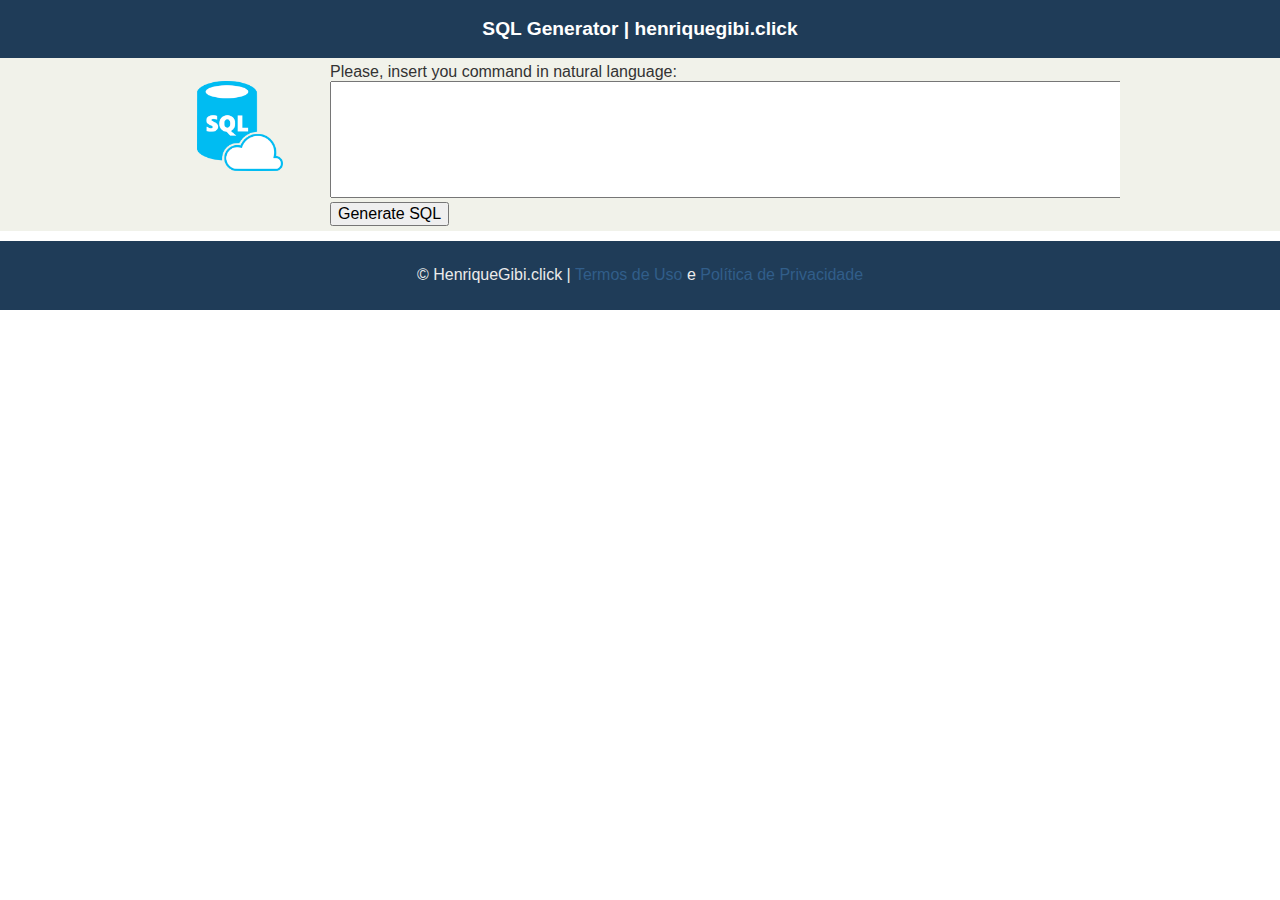
<file: sql-generator.html>
<!DOCTYPE html>
<html lang="en">

<head>
    <meta charset="UTF-8">
    <meta name="viewport" content="width=device-width, initial-scale=1.0">
    <meta name="description"
        content="Data Engineer which is able to propose Cloud Native Solution using AWS features." />
    <title>SQL Generator | henriquegibi.click</title>
    <link rel="icon" type="image/x-icon" href="img\favicon.png">
    <link rel="stylesheet" type="text/css" href="css\normalize.css">
    <link rel="stylesheet" type="text/css" href="css\style.css">
    <script async src="https://www.googletagmanager.com/gtag/js?id=G-5BGQCBH12Y"></script>
    <script>
        window.dataLayer = window.dataLayer || [];
        function gtag() { dataLayer.push(arguments); }
        gtag('js', new Date());
        gtag('config', 'G-5BGQCBH12Y');
    </script>
</head>

</body>
    <div class="header">
        <div class="linha">
            <header>
                <div class="coluna col12">
                    <h1 class="outros">SQL Generator | henriquegibi.click</h1>
                </div>
            </header>
        </div>
    </div>
    <div class="background-beje">
        <div class="linha">
            <section>
                <div class="coluna col2">
                    <br><img src="img\sql.png" alt="SQL" class="img-icone">
                </div>
                <div class="coluna col10">
                    <label for="user-input">Please, insert you command in natural language:</label><br>
                    <textarea id="user-input" rows="6" cols="90"></textarea>
                    <br>
                    <button id="generate-sql-btn">Generate SQL</button>
                </div>
            </section>
        </div>
    </div>
    <div class="background">
        <div class="linha">
            <div class="coluna col12">
                <div id="sql-output"></div>
                <button id="copy-btn" style="display:none;">Copy to Clipboard</button>
            </div>
        </div>
    </div>
    <div class="footer">
        <div class="linha">
            <footer>
                <div class="coluna col12">
                    <span>&copy; HenriqueGibi.click | <a href="termosdeuso.html">Termos de Uso</a> e <a
                            href="politicadeprivacidade.html">Política de Privacidade</a></span>
                </div>
            </footer>
        </div>
    </div>
<script src="js\sql-app.js"></script>
</body>

</html>
</file>
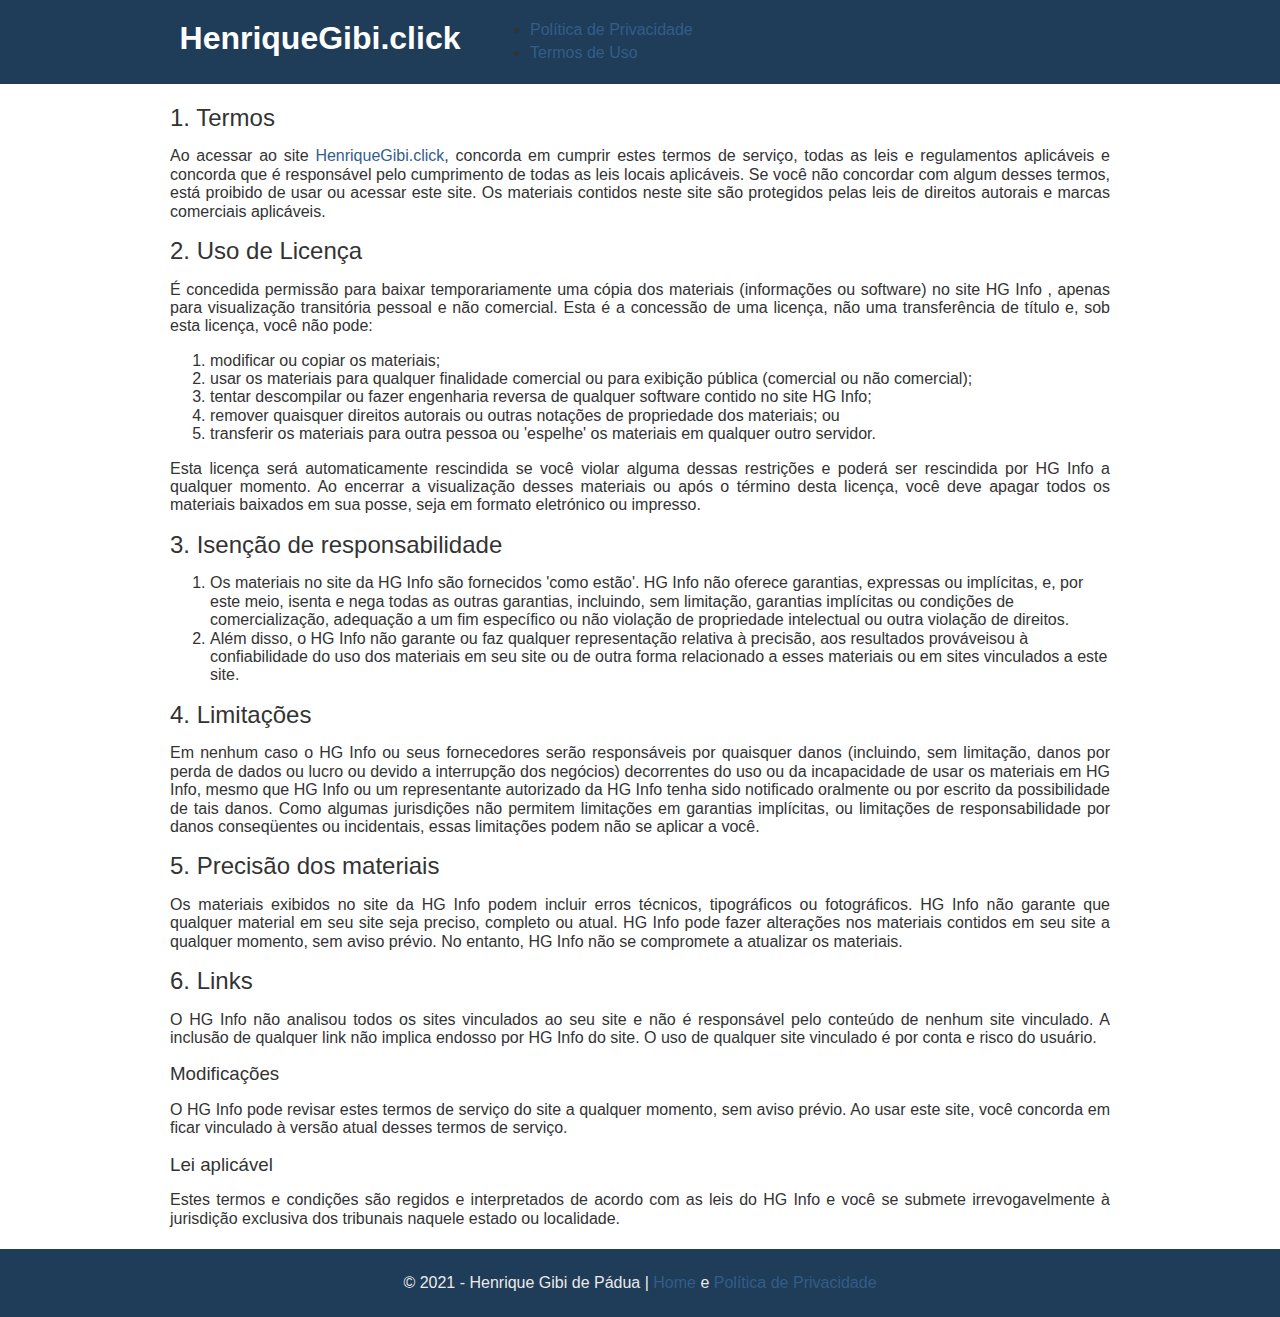
<file: termosdeuso.html>
<!DOCTYPE html>
<html lang="en">
<head>
    <meta charset="UTF-8">
    <meta name="viewport" content="width=device-width, initial-scale-1.0">
    <title>Termos de Uso | Henrique Gibi de Pádua</title>
    <link rel="icon" type="image/x-icon" href="img/favicon.ico">
    <meta name="description" content="Are you looking for a professional which is able to propose a Cloud Native Solution using AWS Serverless features? Good news! You are not looking anymore: I am right here." />
    <meta name="viewport" content="width=device-width, initial-scale=1">
    <link rel="stylesheet" href="css/normalize.css" />
    <link rel="stylesheet" href="css/style.css" />
    <script async src="https://www.googletagmanager.com/gtag/js?id=G-5BGQCBH12Y"></script>
    <script>
        window.dataLayer = window.dataLayer || [];
        function gtag(){dataLayer.push(arguments);}
        gtag('js', new Date());
        gtag('config', 'G-5BGQCBH12Y');
    </script>
</head>
<body>
    <div class="header">
        <div class="linha">
            <header>
                <div class="coluna col4">
                    <h2 class="logo topo">HenriqueGibi.click</h1>
                </div>
                <div class="coluna col8">
                    <nav>
                        <ul class="menu inline sem-marcador">
                            <li><a href="politicadeprivacidade.html">Política de Privacidade</a></li>
                            <li><a href="termosdeuso.html">Termos de Uso</a></li>
                        </ul>
                    </nav>
                </div>
            </header>
        </div>
    </div>
    <div class="linha">
        <section>
            <div class="coluna col12">
                <h2>1. Termos</h2>
                <p>Ao acessar ao site <a href='index.html'>HenriqueGibi.click</a>, concorda em cumprir estes termos de serviço, todas as leis e regulamentos
                    aplicáveis ​​e concorda que é responsável pelo cumprimento de todas as leis locais aplicáveis. Se você não concordar
                    com algum desses termos, está proibido de usar ou acessar este site. Os materiais contidos neste site são protegidos
                    pelas leis de direitos autorais e marcas comerciais aplicáveis.</p>
                <h2>2. Uso de Licença</h2>
                <p>É concedida permissão para baixar temporariamente uma cópia dos materiais (informações ou software) no site HG Info ,
                    apenas para visualização transitória pessoal e não comercial. Esta é a concessão de uma licença, não uma
                    transferência de título e, sob esta licença, você não pode: </p>
                <ol>
                    <li>modificar ou copiar os materiais;  </li>
                    <li>usar os materiais para qualquer finalidade comercial ou para exibição pública (comercial ou não comercial); 
                    </li>
                    <li>tentar descompilar ou fazer engenharia reversa de qualquer software contido no site HG Info;  </li>
                    <li>remover quaisquer direitos autorais ou outras notações de propriedade dos materiais; ou  </li>
                    <li>transferir os materiais para outra pessoa ou 'espelhe' os materiais em qualquer outro servidor.</li>
                </ol>
                <p>Esta licença será automaticamente rescindida se você violar alguma dessas restrições e poderá ser rescindida por HG
                    Info a qualquer momento. Ao encerrar a visualização desses materiais ou após o término desta licença, você deve
                    apagar todos os materiais baixados em sua posse, seja em formato eletrónico ou impresso.</p>
                <h2>3. Isenção de responsabilidade</h2>
                <ol>
                    <li>Os materiais no site da HG Info são fornecidos 'como estão'. HG Info não oferece garantias, expressas ou
                        implícitas, e, por este meio, isenta e nega todas as outras garantias, incluindo, sem limitação, garantias
                        implícitas ou condições de comercialização, adequação a um fim específico ou não violação de propriedade
                        intelectual ou outra violação de direitos. </li>
                    <li>Além disso, o HG Info não garante ou faz qualquer representação relativa à precisão, aos resultados prováveis
                        ​​ou à confiabilidade do uso dos materiais em seu site ou de outra forma relacionado a esses materiais ou em
                        sites vinculados a este site.</li>
                </ol>
                <h2>4. Limitações</h2>
                <p>Em nenhum caso o HG Info ou seus fornecedores serão responsáveis ​​por quaisquer danos (incluindo, sem limitação,
                    danos por perda de dados ou lucro ou devido a interrupção dos negócios) decorrentes do uso ou da incapacidade de
                    usar os materiais em HG Info, mesmo que HG Info ou um representante autorizado da HG Info tenha sido notificado
                    oralmente ou por escrito da possibilidade de tais danos. Como algumas jurisdições não permitem limitações em
                    garantias implícitas, ou limitações de responsabilidade por danos conseqüentes ou incidentais, essas limitações
                    podem não se aplicar a você.</p>
                <h2>5. Precisão dos materiais</h2>
                <p>Os materiais exibidos no site da HG Info podem incluir erros técnicos, tipográficos ou fotográficos. HG Info não
                    garante que qualquer material em seu site seja preciso, completo ou atual. HG Info pode fazer alterações nos
                    materiais contidos em seu site a qualquer momento, sem aviso prévio. No entanto, HG Info não se compromete a
                    atualizar os materiais.</p>
                <h2>6. Links</h2>
                <p>O HG Info não analisou todos os sites vinculados ao seu site e não é responsável pelo conteúdo de nenhum site
                    vinculado. A inclusão de qualquer link não implica endosso por HG Info do site. O uso de qualquer site vinculado é
                    por conta e risco do usuário.</p>
                </p>
                <h3>Modificações</h3>
                <p>O HG Info pode revisar estes termos de serviço do site a qualquer momento, sem aviso prévio. Ao usar este site, você
                    concorda em ficar vinculado à versão atual desses termos de serviço.</p>
                <h3>Lei aplicável</h3>
                <p>Estes termos e condições são regidos e interpretados de acordo com as leis do HG Info e você se submete
                    irrevogavelmente à jurisdição exclusiva dos tribunais naquele estado ou localidade.</p>
            </div>
        </section>
    </div>
    <div class="footer">
        <div class="linha">
            <footer>
                <div class="coluna col12">
                    <span>&copy; 2021 - Henrique Gibi de Pádua | <a href="https://henriquegibi.click/">Home</a> e <a href="politicadeprivacidade.html" target="_blank">Política de Privacidade</a></span>
                </div>
            </footer>
        </div>
    </div>
</body>
</html>
</file>
<file: css/style.css>
#titularidade
{
    background: #aed7ff;
    padding: 12px;
    margin: 10px 100px 0 100px;
    border-radius: 12px;
    border: nome;
}

#toggle1, #toggle2, #toggle3, #toggle4
{
    display: none;
}

body
{
    font-family: 'Arial', serif;
    color: #333;
}

a:link, a:active, a:visited, button.botao:link, button.botao:active, button.botao:visited
{
    color: #315e8a;
    text-decoration: none;
}

a:hover, button.botao:hover
{
    text-decoration: underline;
}

.linha
{
    width: 960px;
    margin: 0 auto;
    overflow: auto;
    padding: 5px 0;
}

.coluna
{
    padding: 0 10px;
    float: left;
}

.col1  {    width: 60px;    }
.col2  {    width: 140px;   }
.col3  {    width: 220px;   }
.col4  {    width: 300px;   }
.col5  {    width: 380px;   }
.col6  {    width: 460px;   }
.col7  {    width: 540px;   }
.col8  {    width: 620px;   }
.col9  {    width: 700px;   }
.col10 {    width: 780px;   }
.col11 {    width: 860px;   }
.col12 {    width: 940px;   }

.sem-padding {    padding: 0 !important;    }
.sem-margin  {    margin: 0 !important;     }
.next-li     {    padding-bottom: 5px;      }
.marcador-1  {    list-style-type: square;  }

.marcador-2
{
    list-style-type: circle;
    margin-left: 30px;
}

ul li  {    margin-bottom: 5px;    }
p      {    text-align: justify;   }

img
{
    max-width: 100%;
    height: auto;
}

h1, p.disposicao
{
    font-weight: 300, bold;
    font-size: larger;
    font-family: 'Roboto', sans-serif, !important;
    color: #1f3c58;
    text-align: center;
}

h1.outros
{
    font-weight: 300, bold;
    font-size: larger;
    font-family: 'Roboto', sans-serif, !important;
    color: #ffffff;
    text-align: center;
}

h2
{
    font-weight: 500;
    margin: 15px 0 10px 0;
}

h3, h4, h5, h6
{
    font-weight: 500;
    margin: 10px 0 5px 0;
}

a.botao, input.botao, button.botao
{
    background: #1f3c58;
    padding: 5px 10px;
    border-radius: 8px;
    color: #ebebeb;
    cursor: pointer;
    margin: 5px 0;
    display: inline-block;
    border: nome;
}

a.botao:hover, input.botao:hover, button:hover
{
    background: #315e8a;
    text-decoration: none;
}

.header
{
    background: #1f3c58;
}

.subheader
{
    font-weight: bold;
    background: #f1f2ea;
}

.subheader p
{
    text-align: center;
    font-size: larger;
}

.topo
{
    font-size:xx-large;
    font-weight: 700;
    color:  white;
    text-align: center;
}

.background-beje
{
    background: #f1f2ea;
}

.img-icone
{
    max-height: 90px;
    display: block;
    margin-left: auto;
    margin-right: auto;
}

.img-course
{
    padding-top: 15px;
    max-height: 50px;
    display: block;
    margin-left: auto;
    margin-right: auto;
}

.downloadPdf
{
    text-align: right;
}

.img-pdf
{
    max-height: 100px;
}

.footer
{
    background: #1f3c58;
    color: #ebebeb;
    padding: 20px 0;
    text-align: center;
    font-weight: 100;
}
</file>
